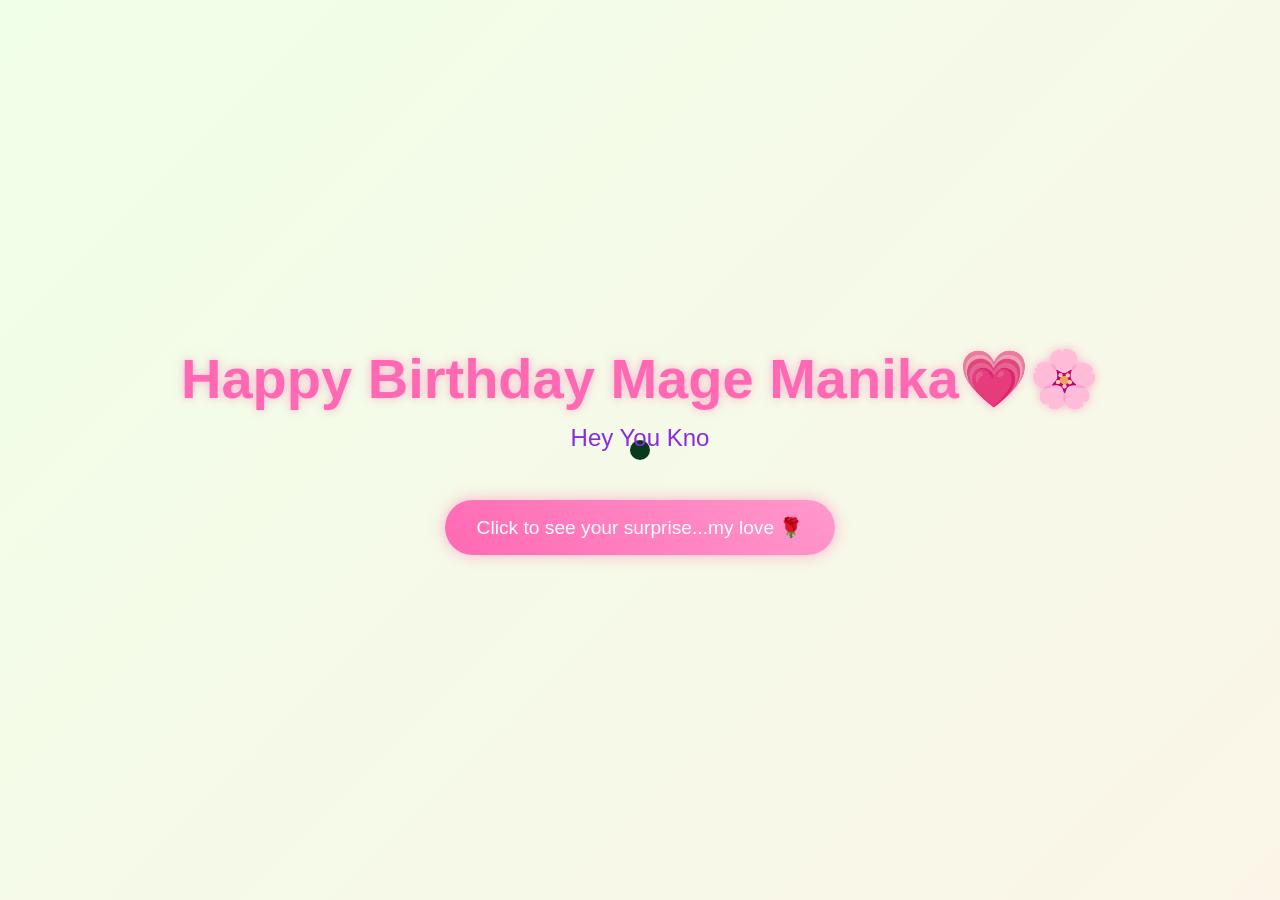
<file: index.html>
<!DOCTYPE html>
<html lang="en">
<head>
    <meta charset="UTF-8">
    <meta name="viewport" content="width=device-width, initial-scale=1.0">
    <title>Happy Birthday💗</title>
    <script src="https://cdnjs.cloudflare.com/ajax/libs/gsap/3.12.2/gsap.min.js"></script>
    <link rel="stylesheet" href="style.css">
    
</head>
<body>
    <div class="cursor"></div>
    <div class="container">
        <h1>Happy Birthday Mage Manika💗🌸</h1>
        <div class="greeting"></div>
        <button class="cta-button">Click to see your surprise...my love 🌹</button>
    </div>

    <script src="script.js">
        
    </script>
</body>
</html>
</file>
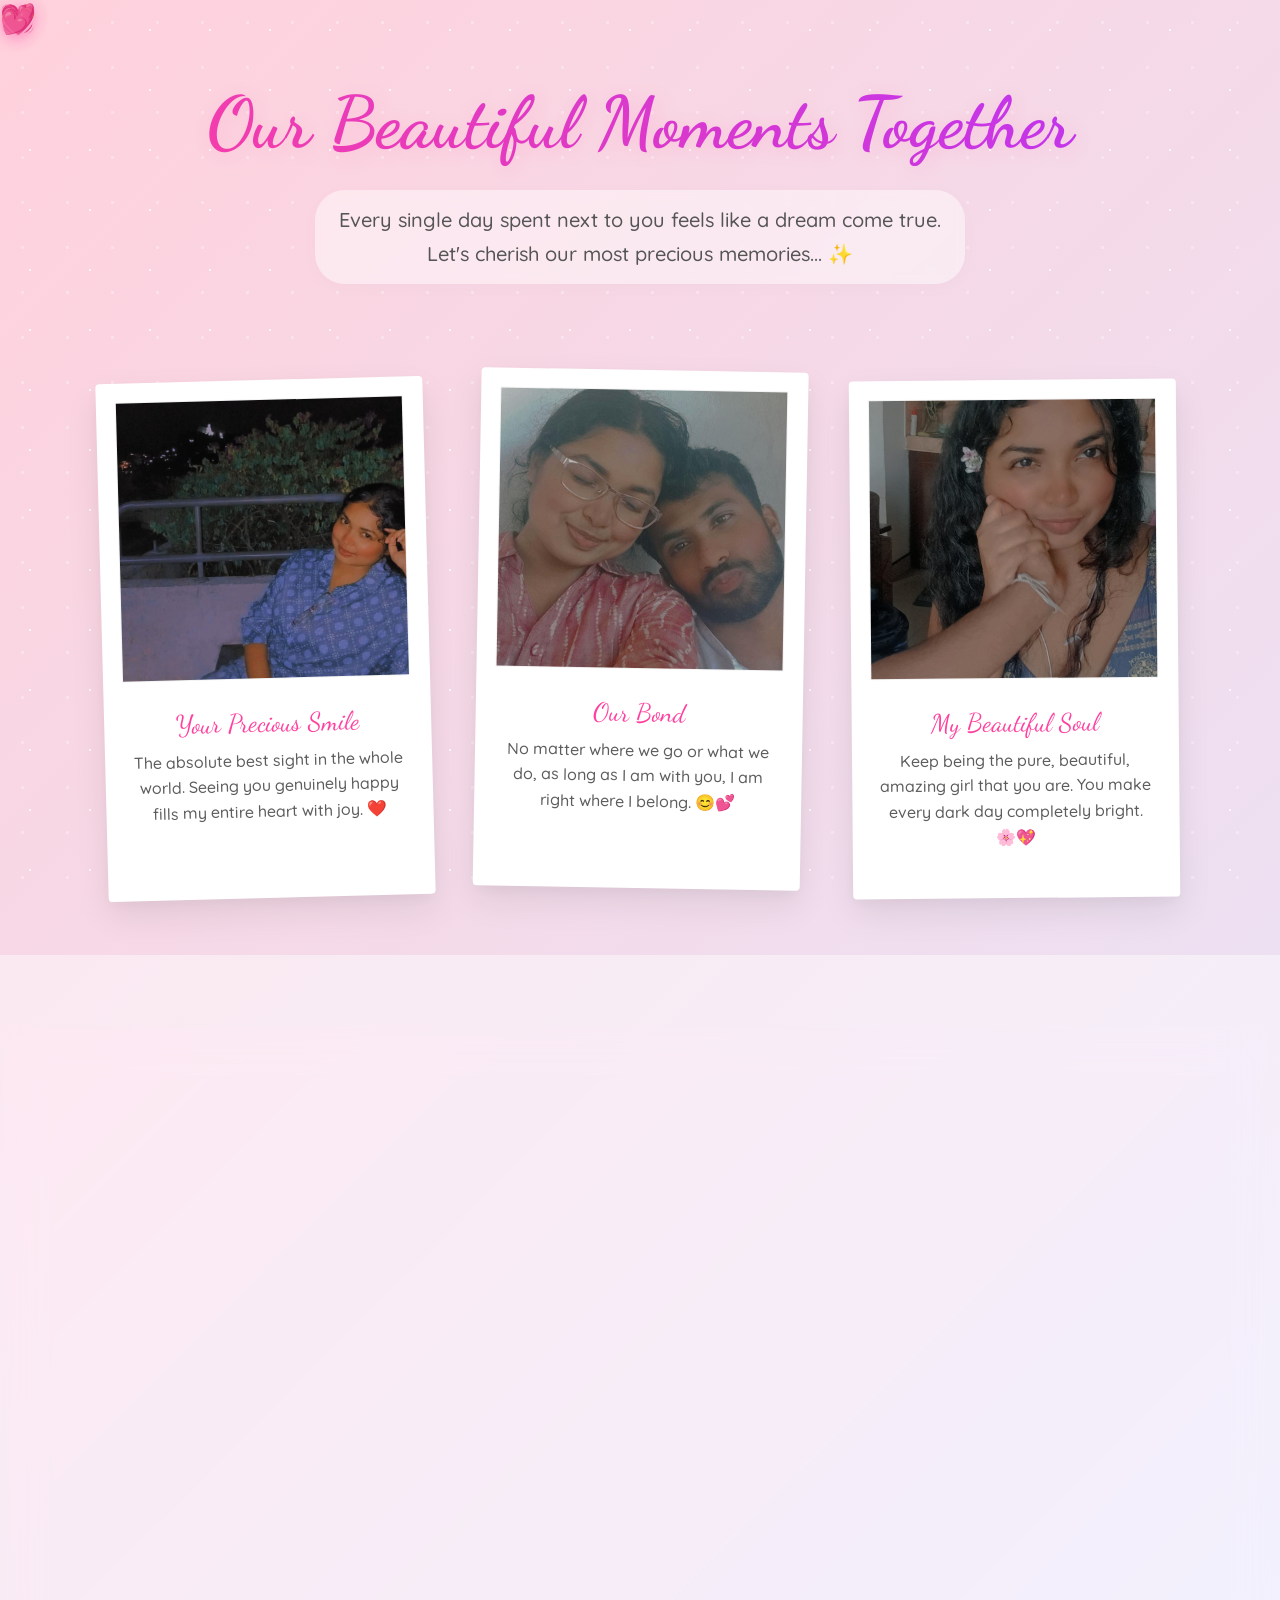
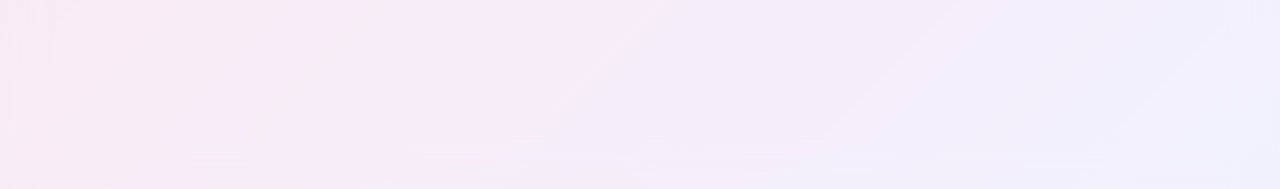
<file: last.html>
<!DOCTYPE html>
<html lang="en">

<head>
    <meta charset="UTF-8">
    <meta name="viewport" content="width=device-width, initial-scale=1.0">
    <title>Our Beautiful Memories ✨</title>
    <style>
        @import url('https://fonts.googleapis.com/css2?family=Dancing+Script:wght@700&family=Quicksand:wght@300;400;500;600&display=swap');

        * {
            margin: 0;
            padding: 0;
            box-sizing: border-box;
        }

        body {
            min-height: 100vh;
            /* Restored your perfect original pinkish-lavender gradient */
            background: linear-gradient(135deg,
                    #ffd1dc 0%,
                    #e6e6fa 25%,
                    #ffefd5 50%,
                    #e6e6fa 75%,
                    #ffd1dc 100%);
            background-size: 400% 400%;
            animation: gradientFlow 15s ease infinite;
            font-family: 'Quicksand', sans-serif;
            overflow-x: hidden;
            color: #4a4a4a;
        }

        @keyframes gradientFlow {
            0% { background-position: 0% 50%; }
            50% { background-position: 100% 50%; }
            100% { background-position: 0% 50%; }
        }

        /* Subtle Luxury Sparkle Overlay */
        .magic-sparkles {
            position: fixed;
            top: 0;
            left: 0;
            width: 100%;
            height: 100%;
            pointer-events: none;
            z-index: 1;
        }

        .magic-sparkles::before,
        .magic-sparkles::after {
            content: '';
            position: absolute;
            width: 100%;
            height: 100%;
            background-image: radial-gradient(circle, rgba(255,255,255,0.7) 1.5px, transparent 1.5px);
            background-size: 60px 60px;
            animation: riseSparkles 12s linear infinite;
        }

        .magic-sparkles::after {
            animation-delay: -6s;
            background-size: 45px 45px;
            opacity: 0.4;
        }

        @keyframes riseSparkles {
            0% { transform: translateY(0) scale(1); }
            50% { transform: translateY(-30px) scale(1.1); }
            100% { transform: translateY(-60px) scale(1); }
        }

        /* Floating Soft Elements */
        .floating-hearts {
            position: fixed;
            width: 100%;
            height: 100%;
            pointer-events: none;
            z-index: 2;
        }

        .heart {
            position: absolute;
            font-size: 1.8rem;
            filter: drop-shadow(0 4px 8px rgba(255, 105, 180, 0.3));
            animation: dreamFloat var(--float-duration, 7s) ease-in-out infinite;
            animation-delay: var(--delay, 0s);
            opacity: 0.8;
        }

        @keyframes dreamFloat {
            0% { transform: translate(0, 105vh) scale(0.8) rotate(0deg); }
            50% { transform: translate(var(--translate-x, 30px), 50vh) scale(1.1) rotate(180deg); }
            100% { transform: translate(0, -10vh) scale(0.8) rotate(360deg); }
        }

        /* Sophisticated Typography Header */
        .welcome {
            text-align: center;
            padding: 5rem 2rem 3rem;
            position: relative;
            z-index: 3;
        }

        .welcome h1 {
            font-family: 'Dancing Script', cursive;
            font-size: 4.5rem;
            background: linear-gradient(45deg, #ff409f, #b533ff);
            -webkit-background-clip: text;
            -webkit-text-fill-color: transparent;
            text-shadow: 3px 3px 20px rgba(255, 64, 159, 0.15);
            animation: floatTitle 4s ease-in-out infinite;
        }

        @keyframes floatTitle {
            0%, 100% { transform: translateY(0); }
            50% { transform: translateY(-8px); }
        }

        .welcome p {
            font-size: 1.25rem;
            font-weight: 500;
            max-width: 650px;
            margin: 1.5rem auto 0;
            line-height: 1.7;
            color: #555555;
            background: rgba(255, 255, 255, 0.45);
            padding: 0.8rem 1.5rem;
            border-radius: 30px;
            backdrop-filter: blur(5px);
            display: inline-block;
            box-shadow: 0 4px 20px rgba(0,0,0,0.02);
        }

        /* Unique Polaroid-Inspired Memory Deck Layout */
        .memory-container {
            max-width: 1140px;
            margin: 0 auto;
            padding: 3rem 2rem;
            display: grid;
            grid-template-columns: repeat(auto-fit, minmax(320px, 1fr));
            gap: 3rem;
            z-index: 3;
            position: relative;
        }

        .memory-card {
            background: #ffffff;
            border-radius: 4px; /* Crisp polaroid frames */
            padding: 1.2rem 1.2rem 3rem 1.2rem;
            box-shadow: 0 15px 35px rgba(0, 0, 0, 0.08), 0 5px 15px rgba(0, 0, 0, 0.04);
            transition: all 0.6s cubic-bezier(0.16, 1, 0.3, 1);
            position: relative;
        }

        /* Natural scatter effect */
        .memory-card:nth-child(1) { transform: rotate(-1.5deg); }
        .memory-card:nth-child(2) { transform: rotate(1deg) translateY(-10px); }
        .memory-card:nth-child(3) { transform: rotate(-0.5deg); }

        .memory-card:hover {
            transform: scale(1.04) rotate(0deg) translateY(-15px) !important;
            box-shadow: 0 30px 50px rgba(255, 105, 180, 0.15);
            z-index: 10;
        }

        .memory-img {
            width: 100%;
            height: 280px;
            object-fit: cover;
            border: 1px solid rgba(0,0,0,0.05);
            margin-bottom: 1.5rem;
            filter: saturate(1.05);
            transition: filter 0.4s ease;
        }

        .memory-card:hover .memory-img {
            filter: saturate(1.15);
        }

        .memory-date {
            font-family: 'Dancing Script', cursive;
            color: #ff409f;
            font-size: 1.6rem;
            margin-bottom: 0.6rem;
            text-align: center;
        }

        .memory-caption {
            font-size: 1rem;
            line-height: 1.6;
            color: #5d5d5d;
            text-align: center;
            font-weight: 500;
            padding: 0 0.5rem;
        }

        /* Ultra-Modern Frosted Glass Celebration Block */
        .final-message {
            text-align: center;
            padding: 5rem 2rem;
            background: rgba(255, 255, 255, 0.45);
            backdrop-filter: blur(20px) saturate(120%);
            -webkit-backdrop-filter: blur(20px) saturate(120%);
            border-top: 1px solid rgba(255, 255, 255, 0.6);
            margin-top: 5rem;
            position: relative;
            z-index: 3;
            box-shadow: 0 -10px 40px rgba(0,0,0,0.02);
        }

        .final-message h2 {
            font-family: 'Dancing Script', cursive;
            font-size: 3.6rem;
            color: #ff3399;
            margin-bottom: 2rem;
            text-shadow: 2px 4px 10px rgba(255, 51, 153, 0.1);
            display: inline-block;
        }

        .final-message p {
            font-size: 1.25rem;
            font-weight: 500;
            max-width: 780px;
            margin: 0 auto 1.8rem;
            line-height: 1.9;
            color: #444444;
        }

        /* Glistening, Reactive Interactive Button */
        .goodbye-btn {
            display: inline-block;
            padding: 1.2rem 3rem;
            font-size: 1.25rem;
            font-weight: 600;
            letter-spacing: 0.5px;
            background: linear-gradient(45deg, #ff409f, #b533ff, #ff409f);
            background-size: 200% auto;
            color: white;
            border: none;
            border-radius: 50px;
            cursor: pointer;
            text-decoration: none;
            transition: all 0.4s cubic-bezier(0.175, 0.885, 0.32, 1.275);
            box-shadow: 0 10px 25px rgba(218, 112, 214, 0.4);
            animation: pulseGlow 2.5s infinite;
        }

        .goodbye-btn:hover {
            transform: scale(1.08);
            background-position: right center;
            box-shadow: 0 15px 35px rgba(255, 64, 159, 0.6);
        }

        @keyframes pulseGlow {
            0% { box-shadow: 0 10px 25px rgba(255, 64, 159, 0.4); }
            50% { box-shadow: 0 10px 35px rgba(181, 51, 255, 0.6); }
            100% { box-shadow: 0 10px 25px rgba(255, 64, 159, 0.4); }
        }

        /* Elegant Custom Scrollbar */
        ::-webkit-scrollbar {
            width: 10px;
        }

        ::-webkit-scrollbar-track {
            background: rgba(255, 255, 255, 0.3);
        }

        ::-webkit-scrollbar-thumb {
            background: linear-gradient(#ff409f, #b533ff);
            border-radius: 10px;
        }

        /* Clean Responsive Scaled Formats */
        @media (max-width: 768px) {
            .welcome h1 { font-size: 3.2rem; }
            .memory-container { grid-template-columns: 1fr; padding: 1.5rem; gap: 2.5rem; }
            .memory-card { transform: none !important; }
            .final-message h2 { font-size: 2.6rem; }
            .final-message p { font-size: 1.1rem; }
            .goodbye-btn { padding: 1rem 2rem; font-size: 1.1rem; }
        }
    </style>
</head>

<body>
    <div class="magic-sparkles"></div>
    <div class="floating-hearts">
        <div class="heart" style="--float-duration: 9s; --delay: 0s; --translate-x: 40px;">💝</div>
        <div class="heart" style="--float-duration: 11s; --delay: 1.5s; --translate-x: -50px;">💖</div>
        <div class="heart" style="--float-duration: 8s; --delay: 3s; --translate-x: 60px;">💗</div>
        <div class="heart" style="--float-duration: 12s; --delay: 0.5s; --translate-x: -30px;">💓</div>
        <div class="heart" style="--float-duration: 10s; --delay: 4.5s; --translate-x: 45px;">💕</div>
    </div>

    <section class="welcome">
        <h1>Our Beautiful Moments Together</h1>
        <p>Every single day spent next to you feels like a dream come true. Let's cherish our most precious memories... ✨</p>
    </section>

    <div class="memory-container">
        <div class="memory-card">
            <img src="./d1.jpeg" alt="Your Beautiful Smile" class="memory-img">
            <div class="memory-date">Your Precious Smile</div>
            <div class="memory-caption">The absolute best sight in the whole world. Seeing you genuinely happy fills my entire heart with joy. ❤️</div>
        </div>
        <div class="memory-card">
            <img src="./d2.jpeg" alt="Our Bond" class="memory-img">
            <div class="memory-date">Our Bond</div>
            <div class="memory-caption">No matter where we go or what we do, as long as I am with you, I am right where I belong. 😊💕</div>
        </div>
        <div class="memory-card">
            <img src="./d3.jpeg" alt="My Whole World" class="memory-img">
            <div class="memory-date">My Beautiful Soul</div>
            <div class="memory-caption">Keep being the pure, beautiful, amazing girl that you are. You make every dark day completely bright. 🌸💖</div>
        </div>
    </div>

    <section class="final-message">
        <h2>Happy 22nd Birthday, Mage Manika! 🎂✨</h2>
        <p>Every single laugh we share, every talk we have, and every tiny moment together means everything to me. 💫<br><br>
            I am incredibly grateful for the beautiful bond we share and the unmatchable happiness you constantly bring into my life.<br><br>
            On this milestone day, my biggest wish is for your endless peace, success, and absolute happiness. 🌸</p>
        <p>You deserve all the magic and joy this universe can offer-never stop shining your beautiful light. ♾️❤️</p>
        <a href="https://wa.me/94767443213" class="goodbye-btn" target="_blank">Send a Kiss to Your Kukku Baba 💋</a>
    </section>
</body>

</html>
</file>
<file: style.css>
* {
    margin: 0;
    padding: 0;
    box-sizing: border-box;
    cursor: none;
}

body {
    min-height: 100vh;
    display: flex;
    flex-direction: column;
    align-items: center;
    justify-content: center;
    background: linear-gradient(-45deg, #fee9f7, #e8f5fe, #fef2e8, #f0ffe8);
    background-size: 400% 400%;
    animation: gradientBG 15s ease infinite;
    font-family: 'Arial Rounded MT Bold', Arial, sans-serif;
    overflow: hidden;
    position: relative;
}

.cursor {
    width: 20px;
    height: 20px;
    background: pink;
    border-radius: 50%;
    position: fixed;
    pointer-events: none;
    mix-blend-mode: difference;
    transition: transform 0.2s;
}

.container {
    text-align: center;
    z-index: 1;
}

h1 {
    font-size: 3.5rem;
    color: #ff69b4;
    text-shadow: 0 0 10px rgba(255, 105, 180, 0.5);
    margin-bottom: 2rem;
    opacity: 0;
}

.greeting {
    font-size: 1.5rem;
    color: #8a2be2;
    margin-bottom: 3rem;
    min-height: 2em;
}

.cta-button {
    padding: 1rem 2rem;
    font-size: 1.2rem;
    background: linear-gradient(45deg, #ff69b4, #ff99cc);
    border: none;
    border-radius: 50px;
    color: white;
    cursor: pointer;
    box-shadow: 0 0 15px rgba(255, 105, 180, 0.5);
    transition: transform 0.3s, box-shadow 0.3s;
    opacity: 0;
}

.cta-button:hover {
    transform: scale(1.1);
    box-shadow: 0 0 25px rgba(255, 105, 180, 0.7);
}

.floating {
    position: absolute;
    pointer-events: none;
    opacity: 0;
}

@keyframes gradientBG {
    0% { background-position: 0% 50%; }
    50% { background-position: 100% 50%; }
    100% { background-position: 0% 50%; }
}

@media (max-width: 768px) {
    h1 { font-size: 2rem; }
    .greeting { font-size: 1.2rem; }
    .cta-button { font-size: 1rem; }
}

/* 🚀 FIX: Hides the pink dot cursor on phones & restores natural mobile touch */
@media (max-width: 1024px) {
    .cursor {
        display: none !important;
    }
    * {
        cursor: auto !important;
    }
}
</file>
